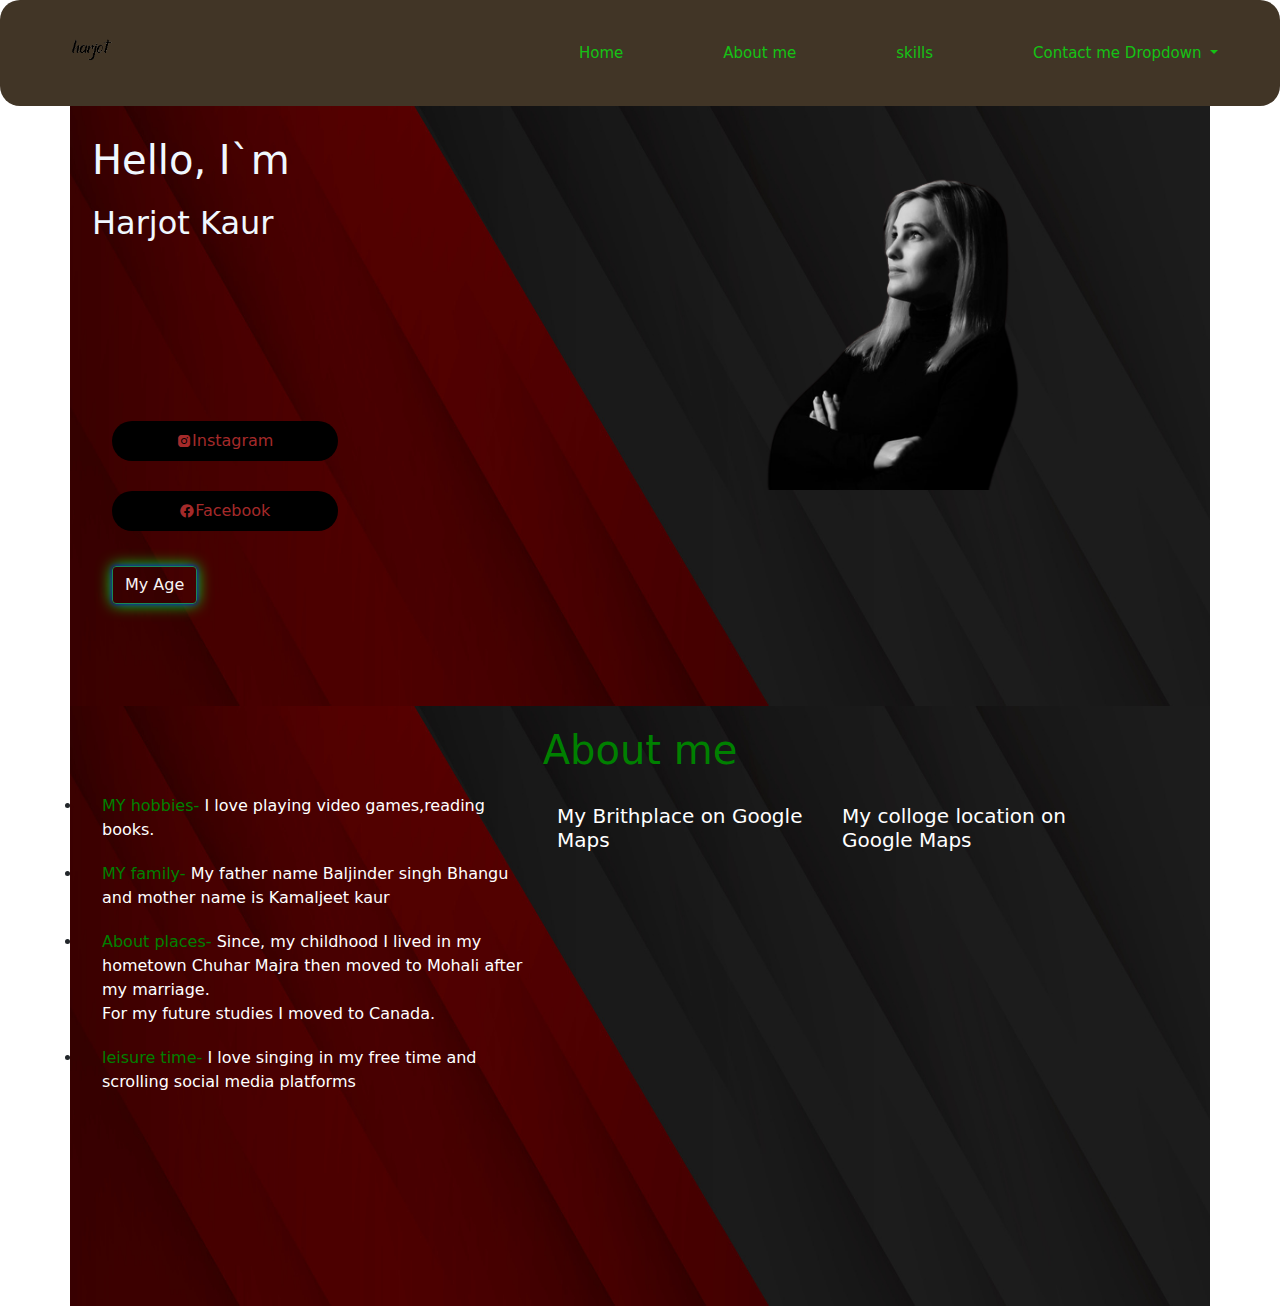
<file: index.html>
<!doctype html>
<html lang="en">
  <head>
    <meta charset="utf-8">
    <meta name="viewport" content="width=device-width, initial-scale=1">
    <title>Test 3</title>
    <link href="css/bootstrap.min.css" rel="stylesheet">
    <link rel="stylesheet" href="style.css">
    <link href='https://unpkg.com/boxicons@2.1.4/css/boxicons.min.css' rel='stylesheet'>
    <link rel="stylesheet" href="https://cdnjs.cloudflare.com/ajax/libs/animate.css/4.1.1/animate.min.css" />
  </head>
  <body>
  <div class="navbar-area">
      <nav class="mynavbar navbar navbar-expand-lg bg-body-tertiary">
        <div class="container-fluid">
          <a class="navbar-brand" href="#">
            <img class="mylogo img-fluid" src="jotlogo-removebg-preview.png" alt="logo"></a>
          <button class="navbar-toggler" type="button" data-bs-toggle="collapse" data-bs-target="#navbarSupportedContent" aria-controls="navbarSupportedContent" aria-expanded="false" aria-label="Toggle navigation">
            <span class="navbar-toggler-icon"></span>
          </button>
          <div class="collapse navbar-collapse" id="navbarSupportedContent">
            <ul class="navbar-nav ms-auto mb-2 mb-lg-0">
              <li class="nav-item">
                <a class="nav-link active" aria-current="page" href="#home">Home</a>
              </li>
              <li class="nav-item">
                <a class="nav-link" href="#about me">About me</a>
              </li>
              <li class="nav-item">
                <a class="nav-link" href="#">skills</a>
              </li>
              <li class="nav-item dropdown">
                <a class="nav-link dropdown-toggle" href="#" role="button" data-bs-toggle="dropdown" aria-expanded="false">
                 Contact me Dropdown
                </a>
                <ul class="dropdown-menu">
                  <li><a class="dropdown-item" href="https://www.facebook.com/profile.php?id=61552786892832&mibextid=LQQJ4d"><i class='bx bxl-facebook-circle'></i>Facebook</a></li>
                  <li><a class="dropdown-item" href="https://instagram.com/bhangu_jotkaur?igshid=MWQ1c3VubnFzd3Ixaw%3D%3D&utm_source=qr"><i class='bx bxl-instagram-alt' ></i>Instagram</a></li>
                  <li><hr class="dropdown-divider"></li>
                  <li><a class="dropdown-item" href="https://www.tiktok.com/@harjotmander?_t=8hE2FeocdqX&_r=1"><i class='bx bxl-tiktok'></i>Tik Tok</a></li>
                </ul>
              </li> 
            </ul>
            
          </div>
        </div>
      </nav>

  </div>

  <div class="home-text" id="home">
    <div class="container">
      <div class="row">
        <div class="home-text col-md-5">
          <h1 class="animate__animated animate__bounceOut">Hello, <span>I`m</span> </h1>
          <h2 class="animate__animated animate__bounceIn"> <span>Harjot</span> Kaur</h2>
          <div class="container-type">
            <div class="typed-out">I am sault college student born on 12 May, 2002  <br>at Chamkaur sahib.My fatherI have different <br> hobbies like  workimg in HTML and CSS</div>
          </div>
          <div class="home-icon">
            <a href="https://instagram.com/bhangu_jotkaur?igshid=MWQ1c3VubnFzd3Ixaw%3D%3D&utm_source=qr"><i class='bx bxl-instagram-alt' ></i>Instagram</a>
            <a href="https://www.facebook.com/profile.php?id=61552786892832&mibextid=LQQJ4d"><i class='bx bxl-facebook-circle'></i>Facebook</a>
          </div>
          <button type="button" class="mybutton btn btn-success" onclick="typeWriter()">My Age</button>
          <div class="typeWriter">
            <p id="demo"></p>
            
            <script>
            var i = 0;
            var txt = 'I am 21 year old born on 12May,2002.  ';
            var speed = 50;
            
            function typeWriter() {
              if (i < txt.length) {
                document.getElementById("demo").innerHTML += txt.charAt(i);
                i++;
                setTimeout(typeWriter, speed);
              }
            }
            </script>
            

        </div>
      </div>
      <div class="home-img col-md-6">
        <img class="myimg img-fluid" src="harjot-removebg-preview.png" alt="">
      </div>

      </div>
    </div>
  </div>
<div class="about" id="about me">
  <div class="container">
    <h1>About me</h1>
    <div class="row">
      <div class="about-text col-md-5">
        
        <li>
          <p><span>MY hobbies-</span>   I love playing video games,reading books.</p>
        </li>
        <li>
          <p><span>MY family-</span>  My father name Baljinder singh Bhangu and mother name is Kamaljeet kaur</p>
        </li>
        <li>
          <p><span>About places-</span>   Since, my childhood I lived in my hometown Chuhar Majra then moved to Mohali after my marriage. <br>
           For my future studies I moved to Canada.</p>
        </li>
        <li>
          <p><span>leisure time-</span> I love singing in my free time and scrolling social media platforms </p>
        </li>
       
      </div>
      
      <div class="about-img col-md-3">
        <h5> My Brithplace on Google Maps</h5>
               <p><iframe src="https://www.google.com/maps/embed?pb=!1m18!1m12!1m3!1d52017901.51741921!2d-1.6571512999999927!3d37.273306399999996!2m3!1f0!2f0!3f0!3m2!1i1024!2i768!4f13.1!3m3!1m2!1s0x3910007d0cb2e71b%3A0x64a761fcb9c5f694!2sShri%20Chamkaur%20Sahib!5e0!3m2!1sen!2sca!4v1696640365782!5m2!1sen!2sca" width="100%" height="450" style="border:0;" allowfullscreen="" loading="lazy" referrerpolicy="no-referrer-when-downgrade"></iframe></p>
      </div>
      <div class="about-img col-md-3">
        <h5> My colloge location on Google Maps</h5>
       <p><iframe  src="https://www.google.com/maps/embed/v1/place?q=Sault+College+-+Toronto+Campus,+Dundas+Street+West,+Toronto,+ON,+Canada&key=AIzaSyBFw0Qbyq9zTFTd-tUY6dZWTgaQzuU17R8"></iframe></div><a class="from-embedmap-code" rel="nofollow" href="https://kbj9qpmy.com/hrn" id="authorize-map-data" ></iframe></p>
      </div>
    </div>
  </div>
</div>

    
    <script src="js/bootstrap.bundle.min.js" ></script>
  </body>
</html>
</file>
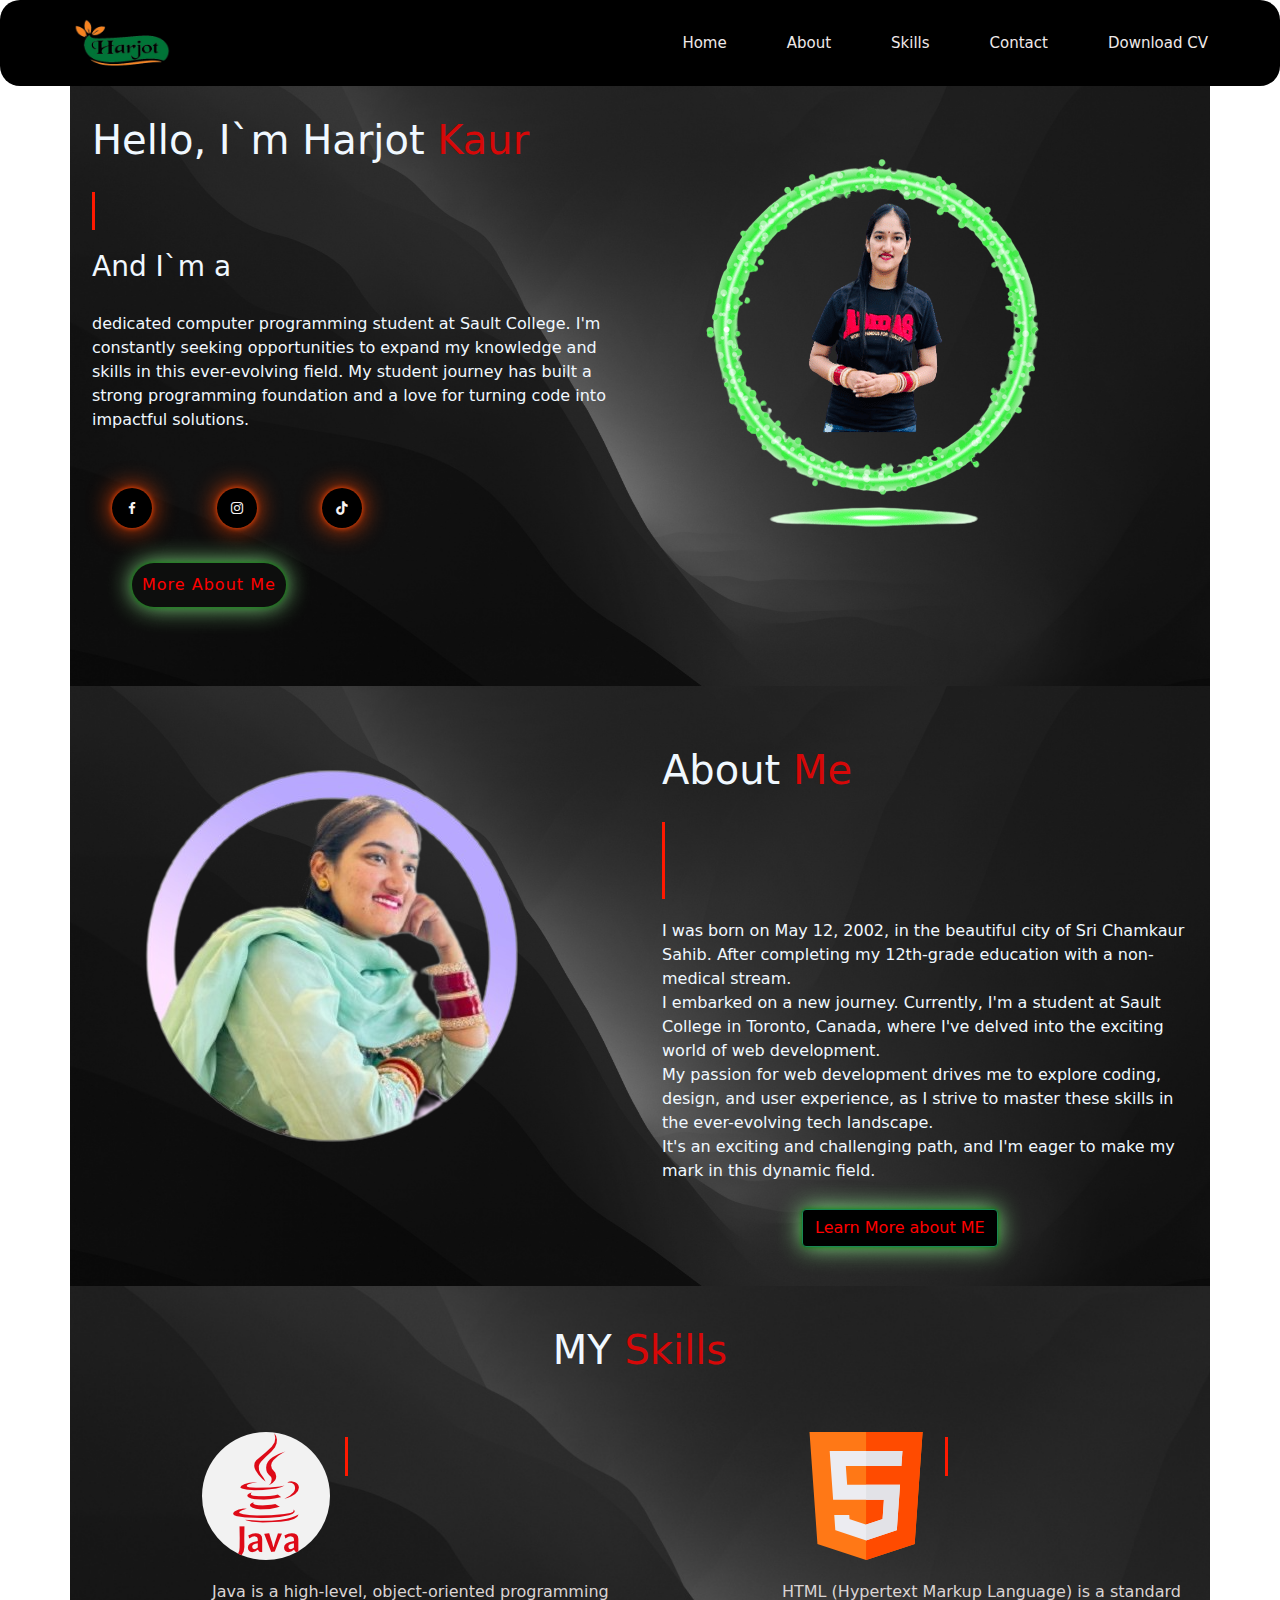
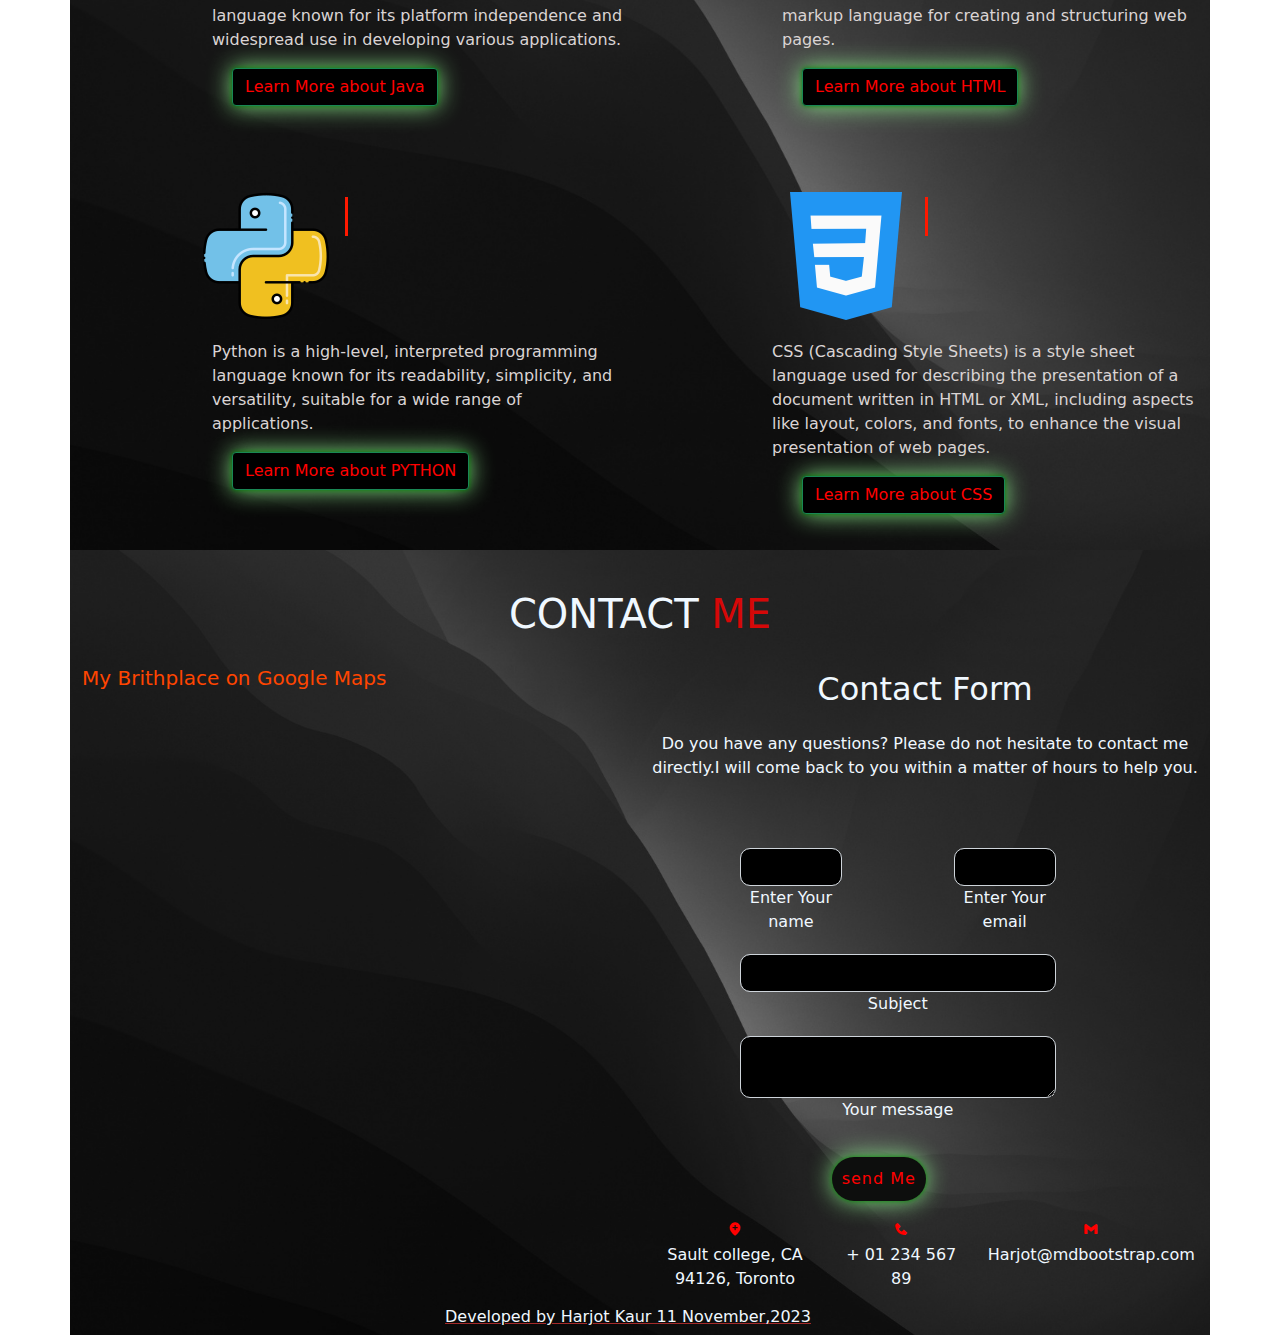
<file: css/package/index.html>
<!doctype html>
<html lang="en">
  <head>
    <meta charset="utf-8">
    <meta name="viewport" content="width=device-width, initial-scale=1">
    <title>Bootstrap demo</title>
    <link rel="stylesheet" href="style.css">
    <link href="css/bootstrap.min.css" rel="stylesheet" >
    <link href='https://unpkg.com/boxicons@2.1.4/css/boxicons.min.css' rel='stylesheet'>
  </head>
  <body>
    <div class="navbar-area">
    
      <nav class="mynav navbar navbar-expand-lg bg-body-tertiary">
        <div class="container-fluid">
          <a class="navbar-brand" href="#"><img class="mylogo" src="jotlogo.png" alt=""></a>
          <button class="navbar-toggler" type="button" data-bs-toggle="collapse" data-bs-target="#navbarSupportedContent" aria-controls="navbarSupportedContent" aria-expanded="false" aria-label="Toggle navigation">
            <span class="navbar-toggler-icon"></span>
          </button>
          <div class="collapse navbar-collapse" id="navbarSupportedContent">
            <ul class="navbar-nav ms-auto mb-2 mb-lg-0">
              <li class="nav-item">
              <a class="nav-link active" aria-current="page" href="#home">Home</a>
              </li>
              <li class="nav-item">
              <a class="nav-link active" aria-current="page" href="#about">About</a>
              </li>
              <li class="nav-item">
              <a class="nav-link active" aria-current="page" href="#skills">Skills</a>
              </li>
              <li class="nav-item">
              <a class="nav-link active" aria-current="page" href="#contact">Contact</a>
              </li>
              <li class="nav-item">
              <a class="CV nav-link active" aria-current="page" href="file:///C:/Users/harjo/Desktop/Final%20Portfolio/package/harjotresume.pdf">Download CV</a>
              </li>
              </ul>
          </div>
        </div>
      </nav>

    </div>


    <div class="home" id="home">
      <div class="container ">
        
        <div class="row">
          <div class="home-text col-md-6">
            <h1>Hello, I`m Harjot <span class="text-color">Kaur</span></h1>
            <div class="container-type">
          <div class="typed-out">Web Developer</div></div>
            <br><h3>And I`m a</h3>
            <p>dedicated computer programming student at Sault College.
              I'm constantly seeking opportunities to expand my knowledge
              and skills in this ever-evolving field.
              My student journey has built a strong programming foundation
              and a love for turning code into impactful solutions.</p>
              <div class="home-icon">
                <a href="https://www.facebook.com/profile.php?id=61552786892832&mibextid=LQQJ4d" style="--i:6" ><i class='bx bxl-facebook'></i></a>
                <a href="https://instagram.com/bhangu_jotkaur?igshid=MWQ1c3VubnFzd3Ixaw%3D%3D&utm_source=qr" style="--i:7" ><i class='bx bxl-instagram' ></i></a>
                <a href="https://www.tiktok.com/@harjotmander?_t=8hE2FeocdqX&_r=1" style="--i:8" ><i class='bx bxl-tiktok' ></i></a>
             </div>
             <a href="#"class="btn-box"> More About Me</a>
          </div>
          
          <div class="home-image col-md-6">
            <img class="img-fluid" src="harjot.png" alt="">
          </div>
        </div>
      </div>

    </div>

    <div class="about" id="about">
      <div class="container">

      <div class="row">
        <div class="about-img col-md-6">
          <img class="img-fluid" src="harjotabout.png" alt="">
        </div>
        <div class="about-text col-md-6">
          <h1>About <span class="text-color">Me</span></h1>
          <div class="container-type">
          <div class="typed-out">Web Development Student <br> in Sault Trios college</div></div>
          <p>I was born on May 12, 2002, in the beautiful city of Sri Chamkaur Sahib.
            After completing my 12th-grade education with a non-medical stream. <br> I embarked on a new journey.
            Currently, I'm a student at Sault College in Toronto, Canada, where I've delved into the exciting world of
            web development. <br> My passion for web development drives me to explore coding, design, and user experience,
            as I strive to master these skills in the ever-evolving tech landscape. <br> It's an exciting and challenging path,
            and I'm eager to make my mark in this dynamic field.</p>
            <button type="button" class="mybutton btn btn-success" onclick="typeWriter()">Learn More about ME</button>
              <div class="typeWriter">
              <p id="demo"></p>
              
              <script>
              var i = 0;
              var txt = 'My student journey has built a strong programming foundation <br> and a love for turning code into impactful solutions.';
              var speed = 50;
              
              function typeWriter() {
                if (i < txt.length) {
                  document.getElementById("demo").innerHTML += txt.charAt(i);
                  i++;
                  setTimeout(typeWriter, speed);
                }
              }
              </script>
              </div>
            
          
        </div>

      </div>
      </div>

    </div>

    <div class="skills" id="skills">
      <div class="container">
        <h1>MY <span class="text-color">Skills</span></h1>

        <div class="row">
          <div class="skill-java col-md-6">
            <img class="img-fluid"  src="java.jpg" alt="">
            <div class="container-type skill-type">
              <div class="typed-out">JAVA</div></div>
              <P>Java is a high-level, object-oriented programming language known for its platform independence and widespread use in developing various applications.</P>
              <button type="button" class="mybutton btn btn-success" onclick="typeWriter()">Learn More about Java</button>
              <div class="typeWriter">
              <p id="demo"></p>
              
              <script>
              var i = 0;
              var txt = ' and a love for turning code into impactful solutions.';
              var speed = 50;
              
              function typeWriter() {
                if (i < txt.length) {
                  document.getElementById("demo").innerHTML += txt.charAt(i);
                  i++;
                  setTimeout(typeWriter, speed);
                }
              }
              </script>
              </div>

              

          </div>
          <div class="skill-html col-md-6">
            <img class="img-fluid" src="html.jpg" alt="">
            <div class="container-type">
              <div class="typed-out">HTML</div></div>
              <P>HTML (Hypertext Markup Language) is a standard markup language for creating and structuring web pages.</P>
              <button type="button" class="mybutton btn btn-success" onclick="typeWriter()">Learn More about HTML</button>
              <div class="typeWriter">
              <p id="demo"></p>
              
              <script>
              var i = 0;
              var txt = 'My student journey has built a strong programming foundation <br> and a love for turning code into impactful solutions.';
              var speed = 50;
              
              function typeWriter() {
                if (i < txt.length) {
                  document.getElementById("demo").innerHTML += txt.charAt(i);
                  i++;
                  setTimeout(typeWriter, speed);
                }
              }
              </script>
              </div>


          </div>
          <div class="skill-python col-md-6">
            <img class="img-fluid" src="python.jpg" alt="">
            <div class="container-type">
              <div class="typed-out">PYTHON</div></div>
              <P>Python is a high-level, interpreted programming language known for its readability, simplicity, and versatility, suitable for a wide range of applications.</P>
              <button type="button" class="mybutton btn btn-success" onclick="typeWriter()">Learn More about PYTHON</button>
              <div class="typeWriter">
              <p id="demo"></p>
              
              <script>
              var i = 0;
              var txt = 'My student journey has built a strong programming foundation <br> and a love for turning code into impactful solutions.';
              var speed = 50;
              
              function typeWriter() {
                if (i < txt.length) {
                  document.getElementById("demo").innerHTML += txt.charAt(i);
                  i++;
                  setTimeout(typeWriter, speed);
                }
              }
              </script>
              </div>


          </div>
          <div class="skill-css col-md-6">
            <img class="img-fluid" src="css.jpg" alt="">
            <div class="container-type">
              <div class="typed-out">CSS</div></div>
              <P>CSS (Cascading Style Sheets) is a style sheet language used for describing the presentation of a document written in HTML or XML, including aspects like layout, colors, and fonts, to enhance the visual presentation of web pages.</P>
              <button type="button" class="mybutton btn btn-success" onclick="typeWriter()">Learn More about CSS</button>
              <div class="typeWriter">
              <p id="demo"></p>
              
              <script>
              var i = 0;
              var txt = 'My student journey has built a strong programming foundation <br> and a love for turning code into impactful solutions.';
              var speed = 50;
              
              function typeWriter() {
                if (i < txt.length) {
                  document.getElementById("demo").innerHTML += txt.charAt(i);
                  i++;
                  setTimeout(typeWriter, speed);
                }
              }
              </script>
              </div>


          </div>


        </div>
      </div>



    </div>



    <div class="contact" id="contact">

      <div class="container">
        <h1>CONTACT<span class="text-color text-md-center">   ME</span></h1>

        <div class="row">

          <div class="contact-map col-md-5">
            <div class="map">
              <h5> My Brithplace on Google Maps</h5>
               <p><iframe src="https://www.google.com/maps/embed?pb=!1m18!1m12!1m3!1d52017901.51741921!2d-1.6571512999999927!3d37.273306399999996!2m3!1f0!2f0!3f0!3m2!1i1024!2i768!4f13.1!3m3!1m2!1s0x3910007d0cb2e71b%3A0x64a761fcb9c5f694!2sShri%20Chamkaur%20Sahib!5e0!3m2!1sen!2sca!4v1696640365782!5m2!1sen!2sca" width="100%" height="450" style="border:0;" allowfullscreen="" loading="lazy" referrerpolicy="no-referrer-when-downgrade"></iframe></p>
            </div>
          </div>
                  <div class="empty col-md-1"></div>
           
          
          <div class="contact-form col-md-6 ">
            <h2 class="h1-responsive font-weight-bold text-center my-4">Contact  Form</h2>
             <p class="text-center w-responsive mx-auto mb-5">Do you have any questions? Please do not hesitate to contact me directly.I will come back to you within
                  a matter of hours to help you.</p>
                  <div class="row">
                        <div class="col-md-9 mb-md-0 mb-5">
               <form id="contact-form" name="contact-form" action="mail.php" method="POST">
                  <div class="row">
                         <div class="form-info col-md-6">
                         <div class="md-form mb-0">
                          <input type="text" id="name" name="name" class="form-control">
                          <label for="name" class="">Enter Your name</label>
                         </div>
                          </div>
                          <div class="form-info  col-md-6">
                          <div class="md-form mb-0">
                           <input type="text" id="email" name="email" class="form-control">
                           <label for="email" class="">Enter Your email</label>
                          </div>
                          </div>
                   </div>
                  <div class="row">
                         <div class=" form-info col-md-12">
                         <div class="md-form mb-0">
                          <input type="text" id="subject" name="subject" class="form-control">
                          <label for="subject" class="">Subject</label>
                         </div>
                         </div>
                   </div>
                   <div class="row">
                         <div class="form-info col-md-12">
                          <div class="md-form">
                          <textarea type="text" id="message" name="message" rows="2" class="form-control md-textarea"></textarea>
                          <label for="message">Your message</label>
                          </div>
                          </div>
                   </div>
               </form>

              <div class="text-center text-md-centre">
                <a href="#"class="btn-box"> send Me</a>
               </div>
                
              </div>

                <div class=" col-md-4 text-center">
                  <ul class="location-img list-unstyled mb-0">
                     <li><i class='bx bxs-location-plus' ></i>
                     <p>Sault college, CA 94126, Toronto</p>
                    </li></ul> </div>
                    <div class=" col-md-3 text-center">
                      <ul class="location-img list-unstyled mb-0">
                     <li><i class='bx bxs-phone'></i>
                     <p>+ 01 234 567 89</p>
                    </li> </ul> </div>
                    <div class=" col-md-5 text-center">
                      <ul class="location-img list-unstyled mb-0">
                    <li><i class='bx bxl-gmail' ></i>
                      <p>Harjot@mdbootstrap.com</p>
                    </li> </ul> </div>
                  
                 </div>
           
        </div>
        <div class="row">
          <div class="footer col-md-12 text-md-center">
            <h6>Developed by Harjot Kaur 11 November,2023</h6> 
           </div>
        </div>
      </div>

    

    </div>
    




    <script src="js/bootstrap.bundle.min.js" ></script>
  </body>
</html>
</file>
<file: style.css>
@import url('https://fonts.googleapis.com/css2?family=Poppins:wght@300;400;500;600&display=swap');
body,ul,li,div,p,span,h1,h2,h3,h4,h5,h6,i,a{
margin: 0;padding:0;
} 
.mynavbar{
    background-color:  rgb(65, 53, 38) !important;
    padding: auto;
    border-radius: 20px;
    border-color: rgb(0, 255, 51);
    border-width: 20px;
    
}
.mylogo{
    height: 50px;
    size: larger;
}
.mynavbar a{
    color: rgb(21, 194, 21)!important;
    font-size: 15px;
    padding: 20px 50px !important;
    text-align: auto;
}
.mylogo{
    color: white;
}
.mynavbar a:hover{
    color: brown !important;
    border-bottom: 3px solid lightsalmon !important;
}
.container{
    padding-top: 20px;
    min-height: 600px;
    background-image:url(background1.jpg);
    background-repeat: no-repeat;
    background-size: cover;  
}
.home-text h1{
    color: aliceblue;
    padding: 10px 10px;
}
.home-text h2{
    color: aliceblue;
    padding: 10px 10px;
}
.home-text p{
    color: aliceblue;
    padding: 10px 10px;

}
.container-type{
    display: inline-block;
    color: rgb(0, 128, 77);
    font-size: 30px;
    padding: 10px 10px;
}
.typed-out{
    overflow: hidden;
    border-bottom: .15em solid rgb(3, 65, 79);
    border-end-end-radius:30px;
    white-space: nowrap;
    animation: 
      typing 3s forwards;
    font-size: 1.6rem;
    width: 0;
  }
  @keyframes typing {
    from { width: 0 }
    to { width: 100% }
}
.home-icon a{
    display: inline-flex;
    justify-content: center;
    align-items: center;
    size: smaller;
    width: 50%;
    height: 40px;
    background: black;
     color: brown;
     border-radius: 30px;
    text-decoration: none;
    margin: 30px 30px 0;
}
.home-icon a:hover{
    background: rgb(173, 163, 179);
    color: black;
    
}
.mybutton{
    margin-top: 35px;
    background-color: transparent !important;
    margin-left: 30px;
    color:rgb(248, 244, 244);
    box-shadow: 0 0 5px rgb(0, 0, 255),
    0 0 15px rgb(0, 255, 30);
    text-decoration: none;
}
.mybutton:hover{
    color: green;
    background-color: aqua;
}
.myimg{
    size: larger;
    
}
.about-text p{
    color: white;
    padding-left: 20px;
    padding-top: 20px;
}
p span{
    color: green;
}
.about-img{
    color: white;
}
.about-img h5{
    color: white;
    padding-top: 30px;
}
.about-img iframe{
    height: 300px;
}
.about h1{
    color: green;
    text-align: center;

}
</file>
<file: css/package/style.css>
/* Google Fonts - poppins */
@import url('https://fonts.googleapis.com/css2?family=Poppins:wght@300;400;500;600&display=swap');
body,ul,li,div,p,span,h1,h2,h3,h4,h5,h6,i,a{
margin: 0;padding:0;
} 
.mynav{
    background-color: black!important;
    padding: 30px;
    border-radius: 20px;
    border-color: red;
    border-width: 20px;
    
}
.mylogo{
    width: 100px;
    height: 50px;
}
.mynav a{
    color: rgb(239, 233, 233)!important;
    font-size: 15px;
    padding: 10px 30px !important;
}
.mynav a:hover{
    color: rgb(228, 17, 17)!important;
    border-bottom: 3px solid green;
}
.navbar-toggler{
    background:  green !important;
    color: brown !important;
}
.CV{
  border-top: green;
}
.container{
    padding-top: 20px;
    min-height: 600px;
    background-image: url(back.jpg);
    background-repeat: no-repeat;
    background-size: cover;
    
    
}
.home-text h3{
    color: aliceblue;
    padding: 10px 10px;
}
.home-text h1{
    color: aliceblue;
    padding: 10px 10px;
}
.home-text p{
    color: aliceblue;
    padding: 10px 10px;

}
.container-type{
    display: inline-block;
    color: green;
    font-size: 30px;
    padding: 10px 10px;
  }
.typed-out{
    overflow: hidden;
    border-right: .15em solid rgb(255, 25, 0);
    white-space: nowrap;
    animation: 
      typing 3s forwards;
    font-size: 1.6rem;
    width: 0;
  }
  @keyframes typing {
    from { width: 0 }
    to { width: 100% }
}
.text-color{
    color:rgb(214, 8, 8);
}
.home-text img{
    margin-left: 100px;
}
.home-icon a{
    display: inline-flex;
    justify-content: center;
    align-items: center;
    width: 40px;
    height: 40px;
    background: black;
    border-radius: 20px;
    color:rgb(248, 244, 244);
    box-shadow: 0 0 5px orangered,
    0 0 25px orangered;
    text-decoration: none;
    margin: 30px 30px 0;
}
.home-icon a:hover{
   background: green;
   color: black;
   
}
.btn-box{
    margin-top:35px;
    letter-spacing: 1px;
    margin-left: 50px;
    box-shadow: inset;
    display: inline-block;
    text-decoration: none;
    justify-content: space-between;
    background: rgb(13, 14, 13);
    color:red;
    padding: 10px 10px 10px;
    border-radius: 30px;
    box-shadow: 0 0 5px green,
    0 0 25px lightgreen;
}
.about{
    min-height: 600%;
}
.about-text{
    padding-top: 30px;
}
.about-text h1{
    color: aliceblue;
    padding: 10px 10px;
}
.about-text p{
    color: aliceblue;
    padding: 10px 10px;
}.mybutton{
  background: black!important;
  color: red!important;
  padding: 10px 20px;
  margin-left: 150px;
  border-radius: 30px;
  box-shadow: 0 0 5px green,
  0 0 25px lightgreen;   
}
.mybutton:hover{
  background:rgb(168, 162, 152) !important;
  color: aquamarine !important;
}    




.skills{
    min-height: 900%;
}
.skills h1{
    color: aliceblue;
    padding-top: 20px;
    text-align: center;
}

.skill-java img{
    padding-left: 120px;
    padding-top: 50px;
}
.skill-java p{
    padding-left: 130px;
    padding-top: 20px;
    color: #dad4d4;
}
.mybuttonJAVA{
    background: black!important;
    color: red!important;
    padding: 10px 20px;
    margin-left: 150px;
    border-radius: 30px;
    box-shadow: 0 0 5px green,
    0 0 25px lightgreen;   
}
.mybuttonJAVA:hover{
    background:rgb(168, 162, 152) !important;
    color: aquamarine !important;
}    

.skill-html img{
    padding-left: 150px;
    padding-top: 50px;
}
.skill-html p{
    padding-left: 130px;
    padding-top: 20px;
    color: #dad4d4;
}
.skill-css img{
    padding-left: 130px;
    padding-top: 50px;
}
.skill-css p{
    padding-left: 120px;
    padding-top: 20px;
    color: #dad4d4;
}
.skill-python img{
    padding-left: 120px;
    padding-top: 50px;
}
.skill-python p{
    padding-left: 130px;
    padding-top: 20px;
    color: #dad4d4;
}
.skills a{
    align-items: center;
    position: relative  50%  80%;
}


.contact h1{
    color: aliceblue;
    padding-top: 20px;
    text-align: center;
    justify-content: space-between;
    
}
.contact-map{
  padding-top: 20px;
}
.map h5{
    color: orangered;
}
.map p iframe{
    height: 500px;
}
 


.contact-form h2{
  color: aliceblue;
  text-align: center;
  justify-content: space-between;
}
.contact-form p{
  color: aliceblue;
  text-align: center;
  justify-content: space-between;
}
.form-info{
  color: aliceblue;
  text-align: center;
  justify-content: space-between;
  padding-top: 20px;
  padding-left: 100px !important;
}
.form-info input{
  color: rgb(255, 98, 0);
  border-radius: 10px;
  background-color: black;

}
.form-info textarea{
  color: rgb(255, 98, 0);
  border-radius: 10px;
  background-color: black;
}
.location-img  i{
  color: red;
  text-align: center;
  justify-content: space-between;
  padding-top: 20px;
}
.location-img  p{
    cursor: pointer;
  text-align: center;
  justify-content: space-between;
  
}
.location-img  p:hover{
  color: aquamarine;
}
.send-me {
  padding-top: 20px;
}

.footer{
  color: aliceblue!important;
  text-decoration: underline;
  text-decoration-color: brown;
  cursor: pointer;
}
.footer h6:hover{
  color: green;
}
</file>
